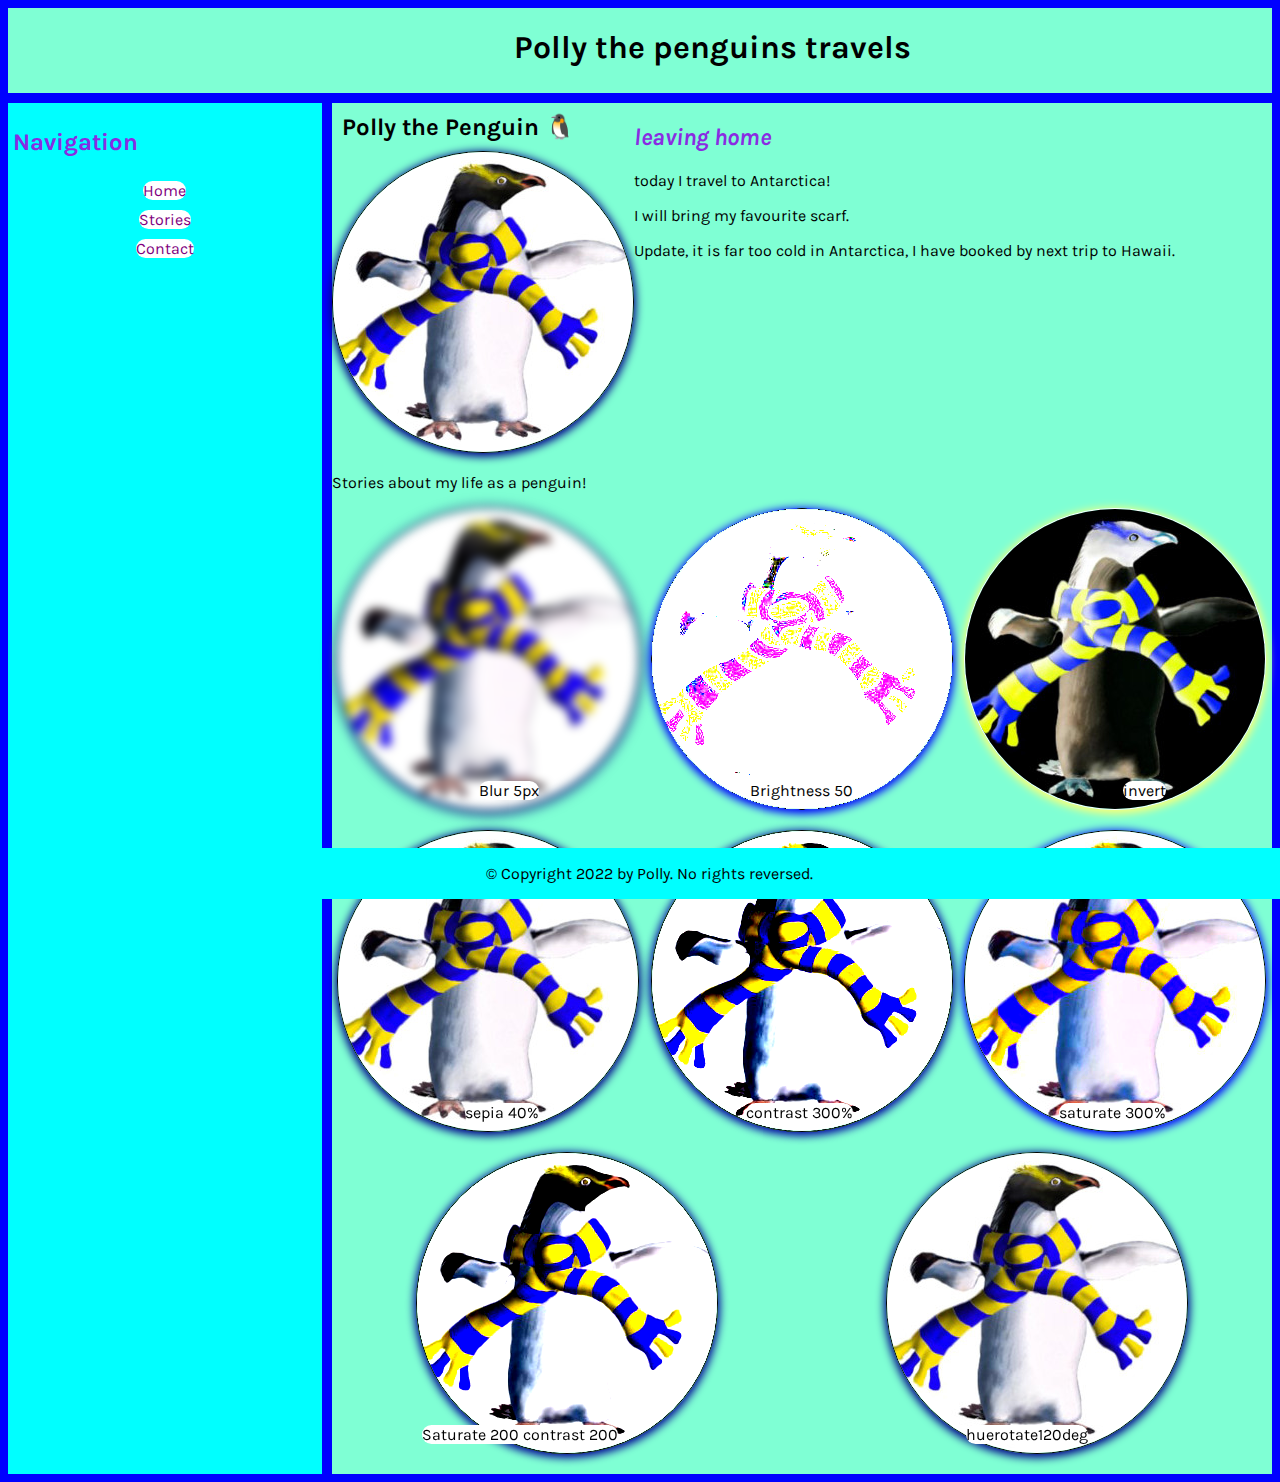
<file: index.html>
<!DOCTYPE html>
<html lang="en-nz">
    <head>
        <link href="style.css" rel="stylesheet">
        <link rel="preconnect" href="https://fonts.googleapis.com">
<link rel="preconnect" href="https://fonts.gstatic.com" crossorigin>
<link href="https://fonts.googleapis.com/css2?family=Karla&display=swap" rel="stylesheet">
        <meta charset="UTF-8" />
        <title>Lab 02 - index</title> 
    </head>

    <body>
        <header>
            <h1>Polly the penguins travels</h1>
        </header>
       <nav>
           <h2 class="NavHead">Navigation</h2>
          
               <a href=#!>Home</a>
               <a href=stories.html>Stories</a>
               <a href=contact.html>Contact</a>
          
       </nav>

       <main>
           <section>
                <h2 class="PollyHead">Polly the Penguin 🐧</h2>
                <img id="OGpolly" src="polly.jpeg" alt="Photo of Polly" />
                <p>Stories about my life as a penguin!</p>
           </section>

           <section>
               <h2 class="LeavingHead">leaving home</h2>
               <p>today I travel to Antarctica!</p>
               <p>I will bring my favourite scarf.</p>
               <p>Update, it is far too cold in Antarctica, I have booked by next trip to Hawaii.</p>
           </section> 

           <figure>
            <img id="blur" src="polly.jpeg" alt="Photo of Polly"/>
            <figcaption>Blur 5px</figcaption>
        </figure>
        <figure>
            <img id="brightness50" src="polly.jpeg" alt="Photo of Polly"/>
            <figcaption>Brightness 50</figcaption>
        </figure>
        <figure>
            <img id="invert" src="polly.jpeg" alt="Photo of Polly"/>
            <figcaption>invert</figcaption>
        </figure>
        <figure>
            <img id-="speia40" src="polly.jpeg" alt="Photo of Polly"/>
            <figcaption>sepia 40%</figcaption>
        </figure>
        <figure>
            <img id="contrast300" src="polly.jpeg" alt="Photo of Polly"/>
            <figcaption>contrast 300%</figcaption>
        </figure>
        <figure>
            <img id="saturate300" src="polly.jpeg" alt="Photo of Polly"/>
            <figcaption>saturate 300%</figcaption>
        </figure>
        <figure>
            <img id="saturate200contrast200" src="polly.jpeg" alt="Photo of Polly"/>
            <figcaption>Saturate 200 contrast 200</figcaption>
        </figure>
        <figure>
            <img id="huerotate120deg" src="polly.jpeg" alt="Photo of Polly"/>
            <figcaption>huerotate120deg</figcaption>
        </figure>

       </main>
       
       <footer>
           <p>© Copyright 2022 by Polly. No rights reversed.</p>
       </footer>
    </body>
</html>
</file>
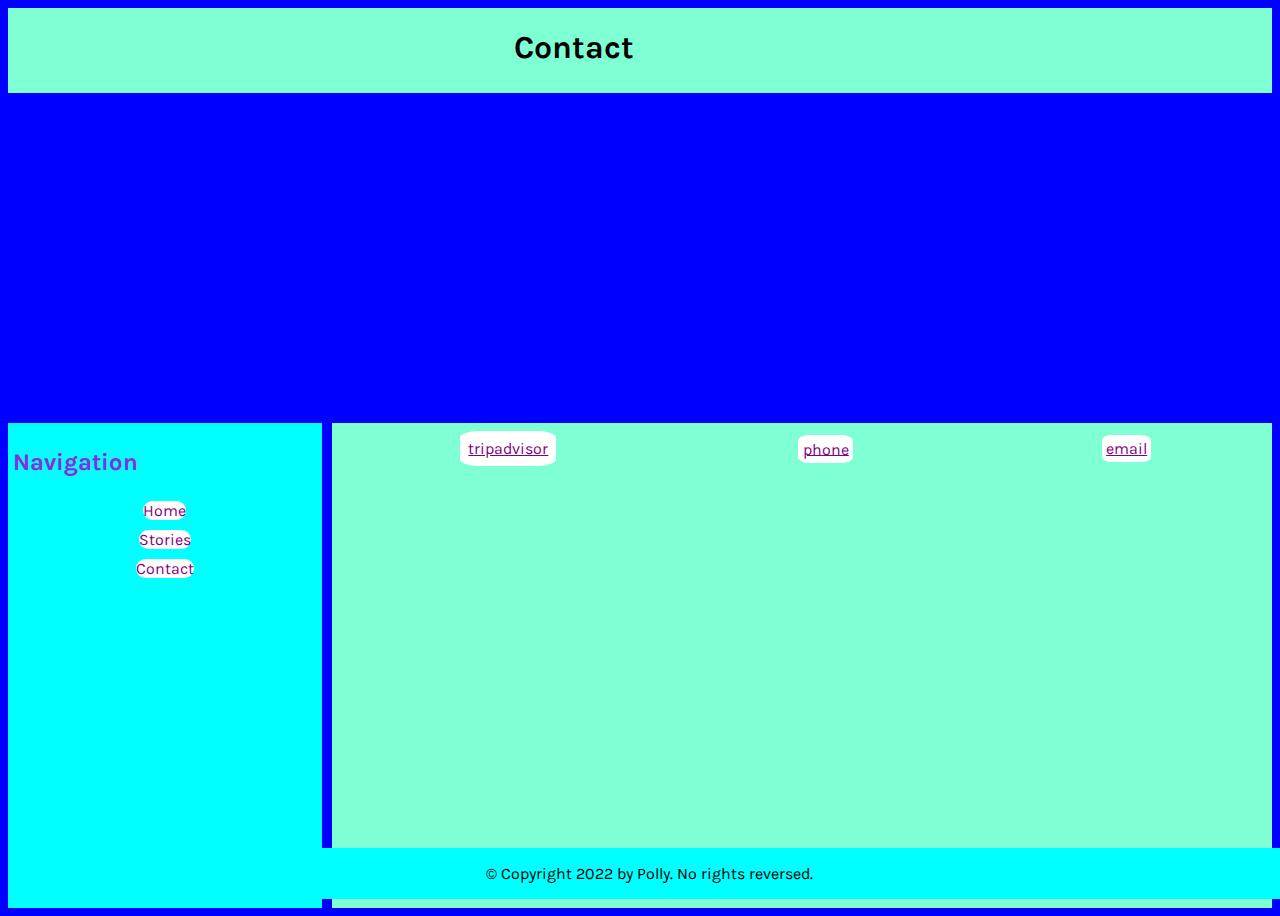
<file: contact.html>
<!DOCTYPE html>
<html lang="en-nz">
    <head>
        <link href="style.css" rel="stylesheet">
        <link rel="preconnect" href="https://fonts.googleapis.com">
<link rel="preconnect" href="https://fonts.gstatic.com" crossorigin>
<link href="https://fonts.googleapis.com/css2?family=Karla&display=swap" rel="stylesheet">
        <meta charset="UTF-8" />
        <title>Lab 02 - Contact</title> 
    </head>

    <body>
        <header>
            <h1>Contact</h1>
        </header>
       <nav>
           <h2>Navigation</h2>
           
               <a href=index.html>Home</a>
              <a href=stories.html>Stories</a>
               <a href=#!>Contact</a>
           
       </nav>

       <main>
           <style>
               main{
                display:flex;
                flex-direction: column;
                flex-wrap: wrap;
               }
               div{ 
                   display:flex;
                   align-items: center;
                   justify-content: space-around;
                }
                div a{
                    padding: 10%;
                    background: white;
                    border-radius: 20%;
                }
            a:hover{
                color:darkblue;
            }
           </style>
           <div>
           <section>
                <a target="_blank" href=https://www.tripadvisor.co.nz>tripadvisor</a>
           </section>
           <section>
               <p>
               <a href="tel:+64034798397" >phone</a>
               </p>
           </section> 
           <section>
               <p>
               <a href="mailto:pollythepenguin@mail.nz" >email</a>
               </p>
           </section>
           </div>
       </main>
       
       <footer>
           <p>© Copyright 2022 by Polly. No rights reversed.</p>
       </footer>
    </body>
</html>
</file>
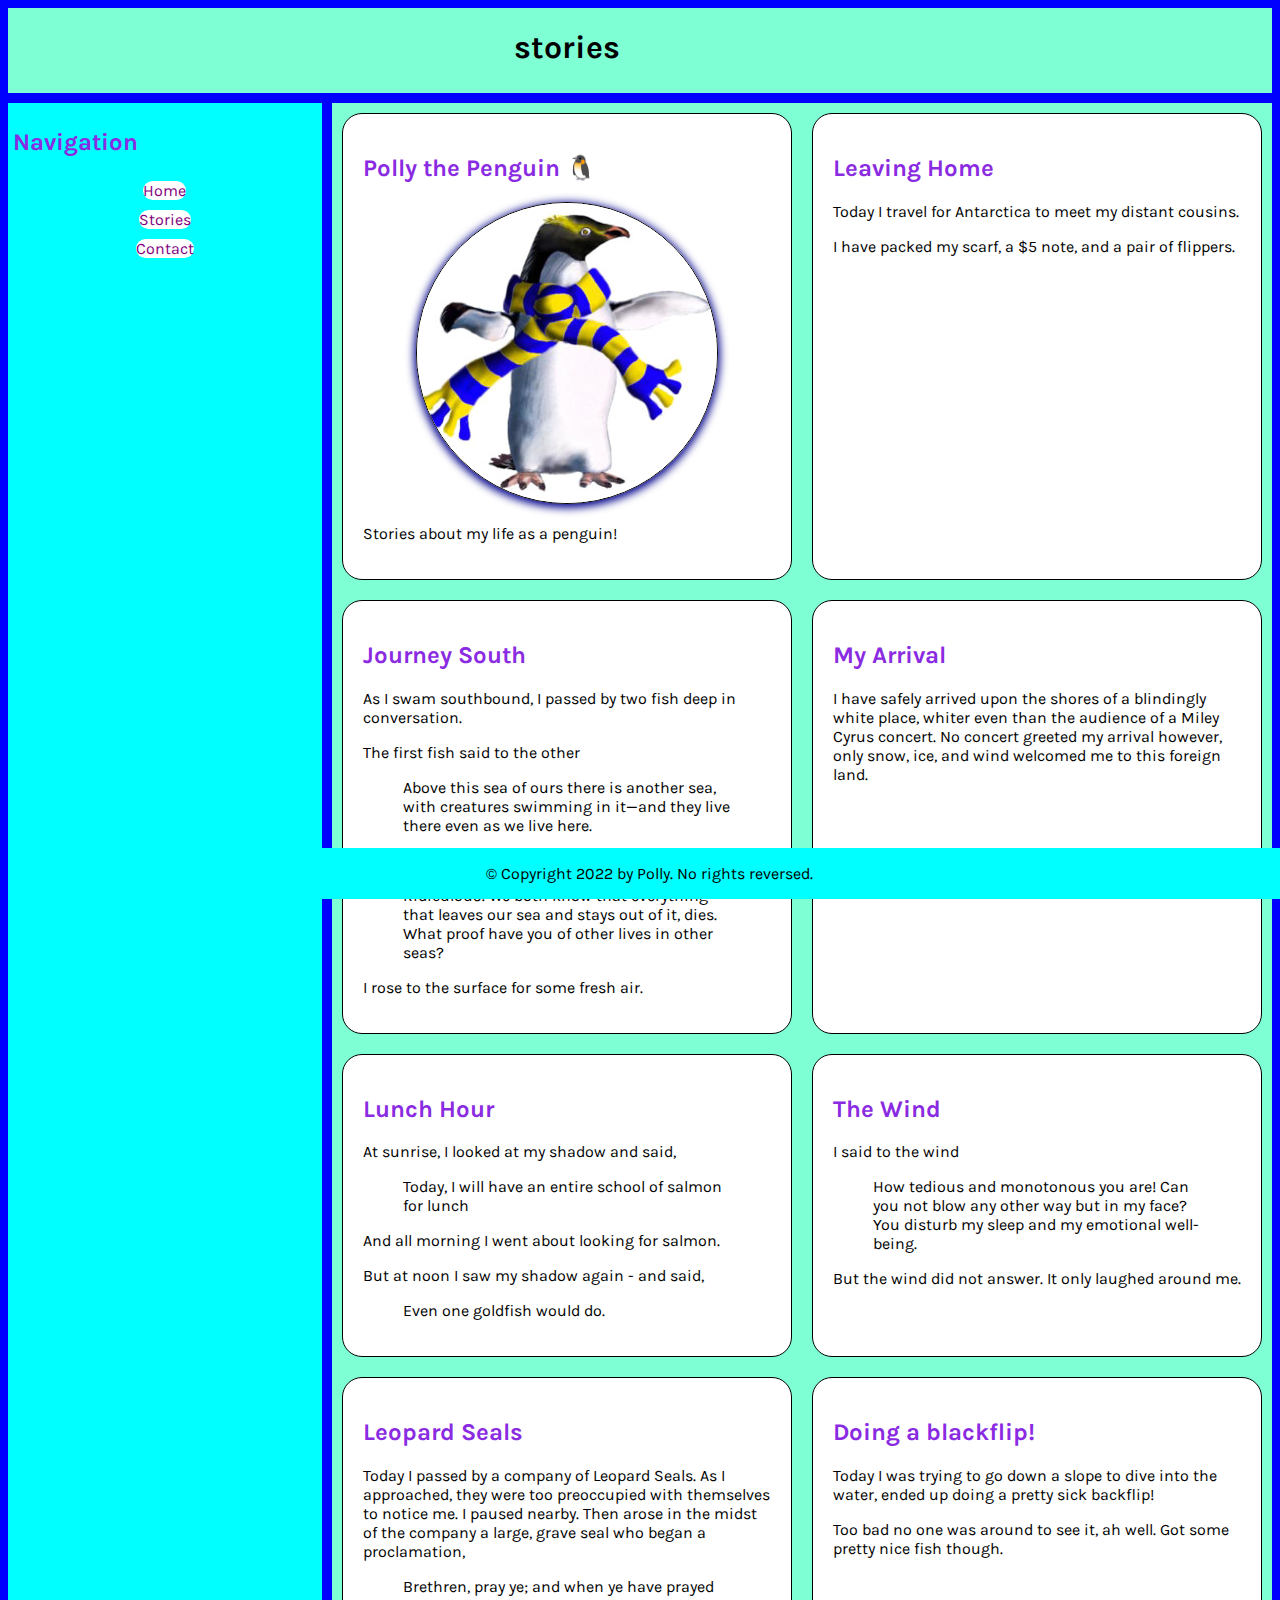
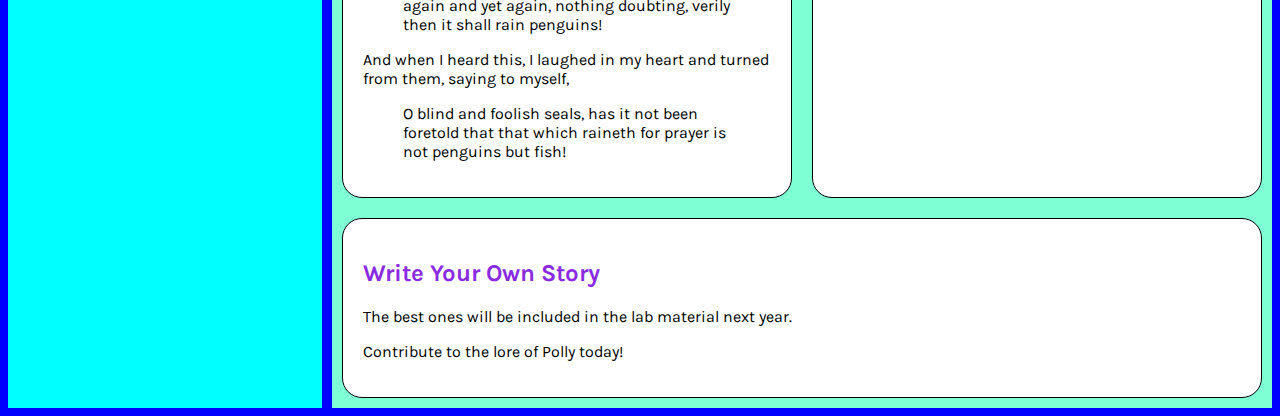
<file: stories.html>
<!DOCTYPE html>
<html lang="en-nz">
    <head>
        <link href="style.css" rel="stylesheet">
        <link rel="preconnect" href="https://fonts.googleapis.com">
<link rel="preconnect" href="https://fonts.gstatic.com" crossorigin>
<link href="https://fonts.googleapis.com/css2?family=Karla&display=swap" rel="stylesheet">
        <meta charset="UTF-8" />
        <title>Lab 02 - stories</title> 
    </head>

    <body>
        <header>
            <h1>stories</h1>
        </header>
       <nav>
           <h2>Navigation</h2>
           
               <a href=index.html>Home</a>
               <a href=#!>Stories</a>
               <a href=contact.html>Contact</a>
           
       </nav>
       

       <main>
        <article id="pollypenguin">
            <h2 class="bio-title">Polly the Penguin 🐧</h2>
            <img src="polly.jpeg" alt="Photo of Polly"/>
            <p>Stories about my life as a penguin!</p>
        </article>
        <article>
            <h2>Leaving Home</h2>
            <p>Today I travel for Antarctica to meet my distant cousins.</p>
            <p>I have packed my scarf, a $5 note, and a pair of flippers.</p>
        </article>
        <article>
            <h2>Journey South</h2>
            <p>As I swam southbound, I passed by two fish deep in conversation.</p>
            <p>The first fish said to the other</p>
            <blockquote>Above this sea of ours there is another sea, with creatures swimming in it—and they live there even as we live here.</blockquote>
            <p>The second fish replied,</p>
            <blockquote>Ridiculous! We both know that everything that leaves our sea and stays out of it, dies. What proof have you of other lives in other seas?</blockquote>
            <p>I rose to the surface for some fresh air.</p>
        </article>
        <article>
            <h2>My Arrival</h2>
            <p>I have safely arrived upon the shores of a blindingly white place, whiter even than the audience of a Miley Cyrus concert. No concert greeted my arrival however, only snow, ice, and wind welcomed me to this foreign land.</p>
        </article>
        <article>
            <h2>Lunch Hour</h2>
            <p>At sunrise, I looked at my shadow and said,</p>
            <blockquote>Today, I will have an entire school of salmon for lunch</blockquote>
            <p>And all morning I went about looking for salmon.</p>
            <p>But at noon I saw my shadow again - and said,</p>
            <blockquote>Even one goldfish would do.</blockquote>
        </article>
        <article>
            <h2>The Wind</h2>
            <p>I said to the wind</p>
            <blockquote>How tedious and monotonous you are! Can you not blow any other way but in my face? You disturb my sleep and my emotional well-being.</blockquote>
            <p>But the wind did not answer. It only laughed around me.</p>
        </article>
        <article>
            <h2>Leopard Seals</h2>
            <p>Today I passed by a company of Leopard Seals. As I approached, they were too preoccupied with themselves to notice me. I paused nearby. Then arose in the midst of the company a large, grave seal who began a proclamation,</p>
            <blockquote>Brethren, pray ye; and when ye have prayed again and yet again, nothing doubting, verily then it shall rain penguins!</blockquote>
            <p>And when I heard this, I laughed in my heart and turned from them, saying to myself,</p>
            <blockquote>O blind and foolish seals, has it not been foretold that that which raineth for prayer is not penguins but fish!</blockquote>
        </article>
        <article>
            <h2>Doing a blackflip!</h2>
            <p>Today I was trying to go down a slope to dive into the water, ended up doing a pretty sick backflip!</p>
            <p>Too bad no one was around to see it, ah well. Got some pretty nice fish though.</p>
        </article>
        <article>
            <h2>Write Your Own Story</h2>
            <p>The best ones will be included in the lab material next year.</p>
            <p>Contribute to the lore of Polly today!</p>
        </article>
       </main>
       
       <footer>
           <p>© Copyright 2022 by Polly. No rights reversed.</p>
       </footer>
    </body>
</html>
</file>
<file: style.css>
* {

    font-family: 'Karla', sans-serif;
}

h1 {
    color: black;
    text-shadow: 0px 10px 10px 20px red;
    position: absolute;
    left: 40%;
}

h2 {
    color: blueviolet;
}

p {
    color: black;
}

a {
    color: purple;
}

body {
    background: blue;
    display: grid;
    grid-template-columns: 1fr 3fr;
    gap: 10px;
    min-height: 100vh;
}

header {
    background: aquamarine;
    position: relative;
    height: 85px;
    grid-column: 1/3;
    grid-row: 1;

}

nav {
    background: cyan;
    display: flex;
    flex-direction: column;
    top: 0;
    left: 0;
    padding: 5px;
}

nav a {
    background: white;
    text-decoration: none;
    border-radius: 10px;
    margin: 5px;
    align-self: center;
}

main {
    background: aquamarine;
    display: flex;
    flex-wrap: wrap;


}

article {
    flex: 280px;
    border: 1px solid black;
    margin: 10px;
    background: white;
    border-radius: 20px;
    padding: 20px;
}

@media (max-width: 360px) {
    body {
        background-color: black;
    }

    footer {
        position: absolute;
    }

    nav {
        position: fixed;
        display: flex;
        flex-direction: row;
        width: 100%;
        height: 30px;

        padding: 0;
        top: 1px;
    }

    body {
        display: grid;
        grid-template-columns: 1fr;
        gap: 10px;
        min-height: 100vh;
    }

    nav h2 {
        position: fixed;
        top: -20px;
        right: 5%
    }
}

footer {
    background: cyan;
    position: fixed;
    bottom: 1px;
    width: 100%;
    text-align: center;
    padding-left: 1px;
    grid-column: 1/3;
    grid-row: 3;
}

.NavHead {
    font-weight: bolder;
}

.PollyHead {
    color: black;
    margin: 10px;
    display: block;
    text-shadow: 0 20px 20px 20px blue;
}

.LeavingHead {
    font-style: italic;
}

img {
    margin: 20px;
    display: block;
    border: 1px solid black;
    position: relative;
    width: 200;
    height: 200;
    object-fit: cover;
    object-position: 0px 0px;
    border-radius: 1000px;
    margin: auto;
    margin-left: auto;
    margin-right: auto;
    box-shadow: 0 2px 8px 2px darkblue;
    z-index: 0;
    margin-bottom: 20px;


}

figure {
    display: inline-block;
    width: 200;
    position: relative;
    height: 200;
    object-fit: cover;
    object-position: 0px 0px;
    border-radius: 0px;
    margin: auto;
    margin-left: auto;
    margin-right: auto;
    border-radius: 0px;
}

#blur {
    filter: blur(5px);
}

#brightness50 {
    filter: brightness(50);
}

#invert {
    filter: invert();
}

#speia40 {
    filter: sepia(40%)
}

#contrast300 {
    filter: contrast(300%)
}

#saturate300 {
    filter: saturate(300%);
}

#saturate200contrast200 {
    filter: saturate(200%);
    filter: contrast(200%);
}

#huerotate120deg {
    filter: hue-rotate(120);
}

figcaption {
    position: absolute;
    bottom: 30px;
    right: 100px;
    z-index: 100;
    border: 20px red;
    background-color: white;
    border-radius: 100px;
}
</file>
